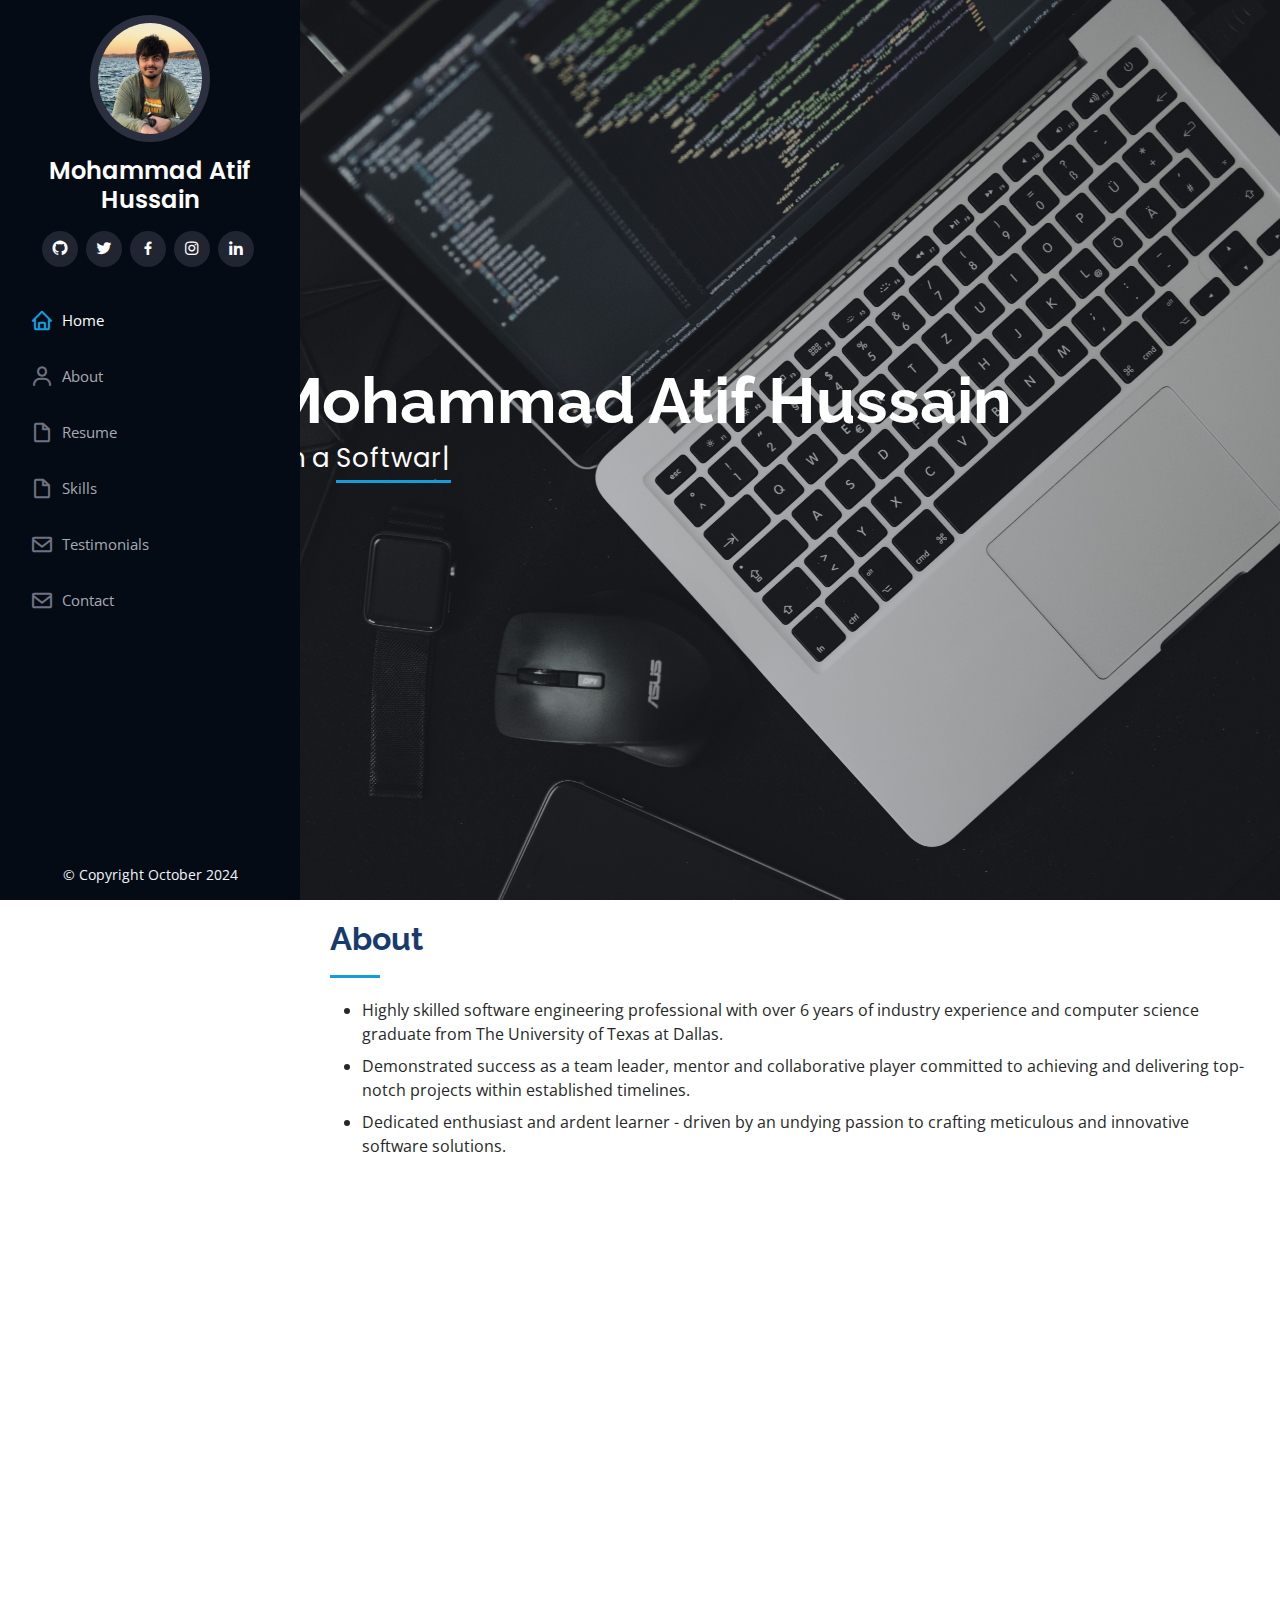
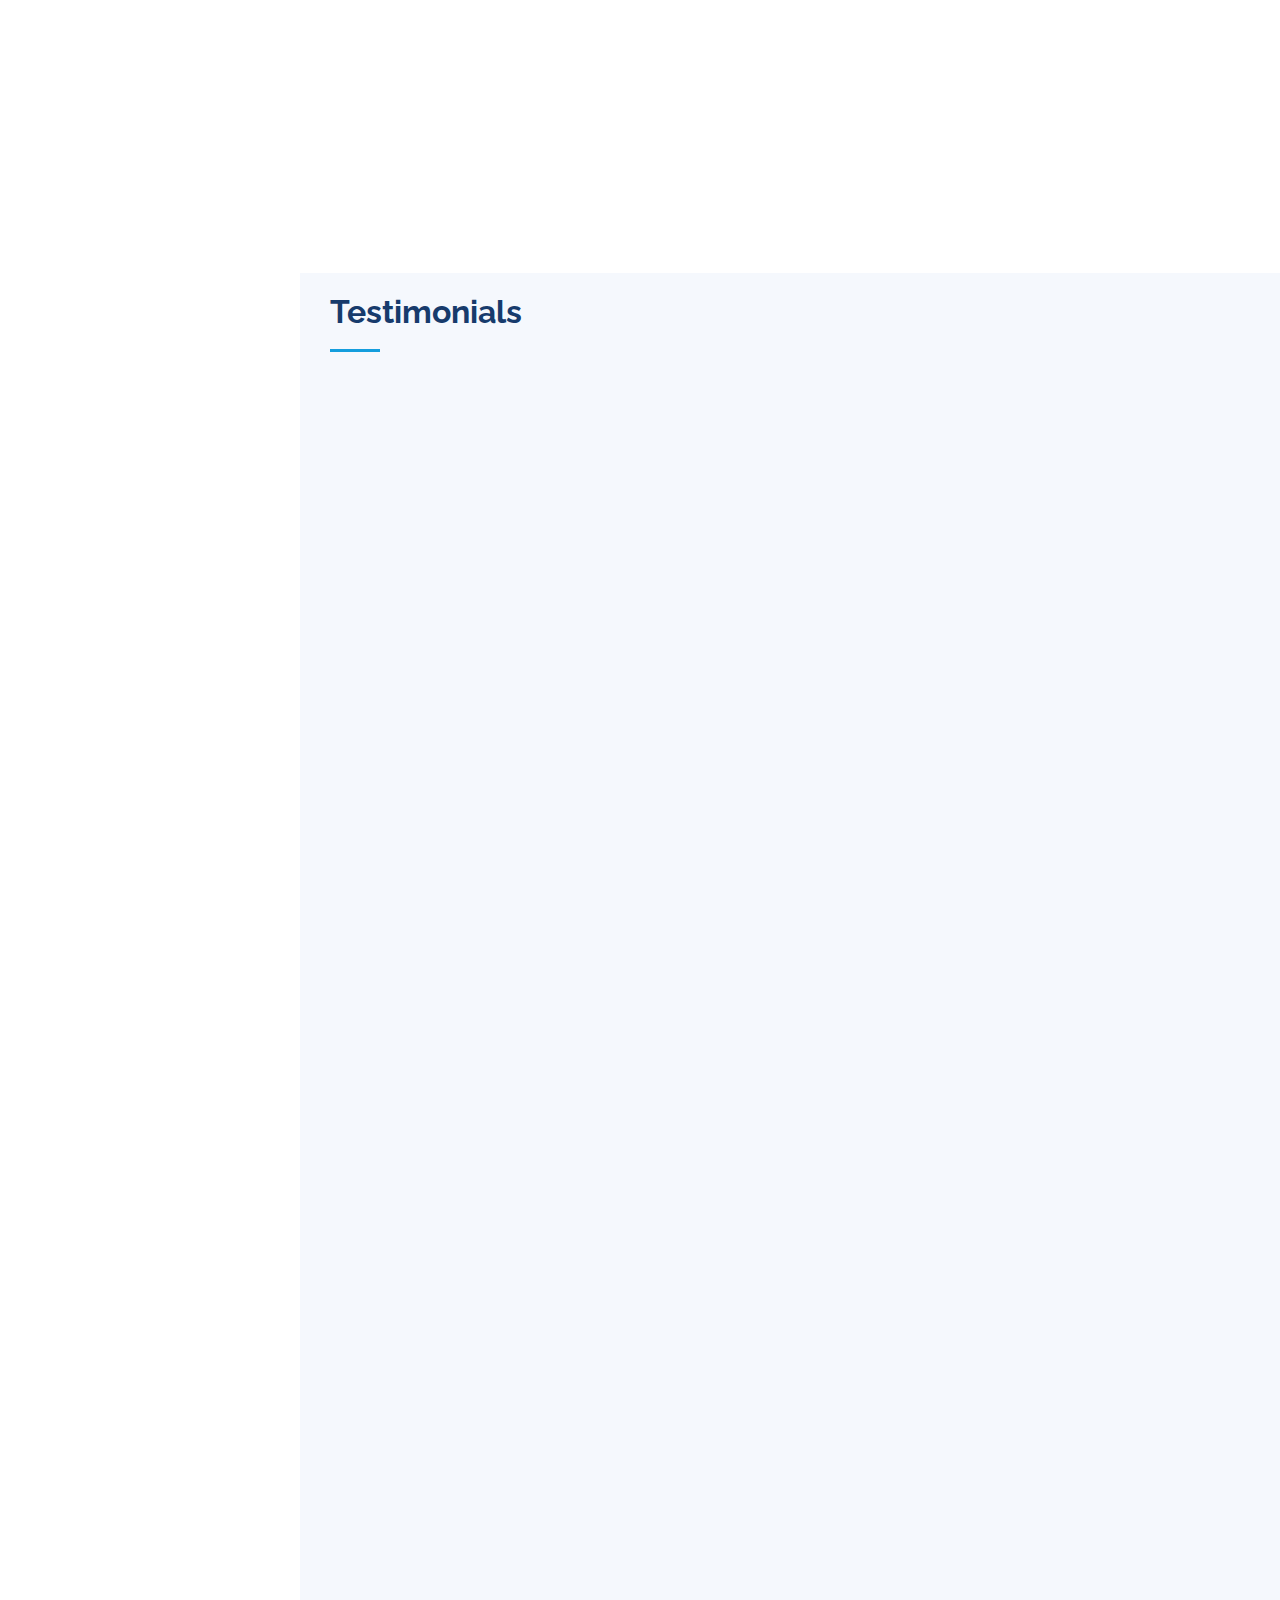
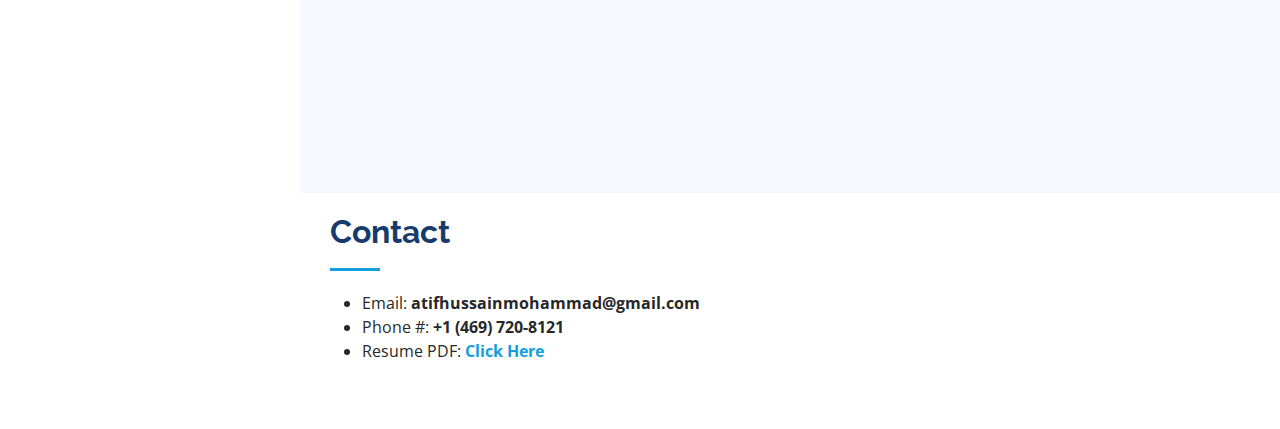
<file: index.html>
<!DOCTYPE html>
<html lang="en">

<head>
  <meta charset="utf-8">
  <meta content="width=device-width, initial-scale=1.0" name="viewport">
  <title>Atif Portfolio</title>
  <meta content="" name="description">
  <meta content="" name="keywords">

  <!-- Favicons -->
  <link href="assets/img/favicon.png" rel="icon">
  <link href="assets/img/apple-touch-icon.png" rel="apple-touch-icon">

  <!-- Google Fonts -->
  <link
    href="https://fonts.googleapis.com/css?family=Open+Sans:300,300i,400,400i,600,600i,700,700i|Raleway:300,300i,400,400i,500,500i,600,600i,700,700i|Poppins:300,300i,400,400i,500,500i,600,600i,700,700i"
    rel="stylesheet">

  <!-- Vendor CSS Files -->
  <link href="assets/vendor/aos/aos.css" rel="stylesheet">
  <link href="assets/vendor/bootstrap/css/bootstrap.min.css" rel="stylesheet">
  <link href="assets/vendor/bootstrap-icons/bootstrap-icons.css" rel="stylesheet">
  <link href="assets/vendor/boxicons/css/boxicons.min.css" rel="stylesheet">
  <link href="assets/vendor/glightbox/css/glightbox.min.css" rel="stylesheet">
  <link href="assets/vendor/swiper/swiper-bundle.min.css" rel="stylesheet">
  <!-- Template Main CSS File -->
  <link href="assets/css/style.css" rel="stylesheet">
</head>

<body>

  <!-- ======= Mobile nav toggle button ======= -->
  <i class="bi bi-list mobile-nav-toggle d-xl-none"></i>

  <!-- ======= Header ======= -->
  <header id="header">
    <div class="d-flex flex-column">

      <div class="profile">
        <img src="assets/img/profile-img.jpg" alt="" class="img-fluid
              rounded-circle">
        <h1 class="text-light text-center"><a href="index.html">Mohammad Atif
            Hussain</a></h1>
        <div class="social-links mt-3 text-center">
          <a href="https://github.com/MohammadAtifHussain" target="blank" class="github"><i
              class="bx bxl-github"></i></a>
          <a href="https://twitter.com/MoAtifHussain" target="blank" class="twitter"><i class="bx bxl-twitter"></i></a>
          <a href="https://www.facebook.com/Atif.Harveyy/" target="blank" class="facebook"><i
              class="bx bxl-facebook"></i></a>
          <a href="https://www.instagram.com/iamh_d/" target="blank" class="instagram"><i
              class="bx bxl-instagram"></i></a>
          <a href="https://www.linkedin.com/in/atifhussainmohammad/" target="blank" class="linkedin"><i
              class="bx bxl-linkedin"></i></a>
        </div>
      </div>

      <nav id="navbar" class="nav-menu navbar">
        <ul>
          <li><a href="#hero" class="nav-link scrollto active"><i class="bx bx-home"></i> <span>Home</span></a></li>
          <li><a href="#about" class="nav-link scrollto"><i class="bx bx-user"></i> <span>About</span></a></li>
          <li><a href="#resume" class="nav-link scrollto"><i class="bx bx-file-blank"></i> <span>Resume</span></a></li>
          <li><a href="#skills" class="nav-link scrollto"><i class="bx bx-file-blank"></i> <span>Skills</span></a></li>
          <li><a href="#testimonials" class="nav-link scrollto"><i class="bx bx-envelope"></i>
              <span>Testimonials</span></a></li>
          <li><a href="#contact" class="nav-link scrollto"><i class="bx bx-envelope"></i> <span>Contact</span></a></li>
        </ul>
      </nav><!-- .nav-menu -->
    </div>
  </header><!-- End Header -->

  <!-- ======= Hero Section ======= -->
  <section id="hero" class="d-flex flex-column justify-content-center
        align-items-center">
    <div class="hero-container" data-aos="fade-in">
      <h1>Mohammad Atif Hussain</h1>
      <p>I'm a <span class="typed" data-typed-items="Software Engineer,
              Software Developer, Full-Stack Engineer, Application Developer"></span></p>
    </div>
  </section><!-- End Hero -->

  <main id="main">

    <!-- ======= About Section ======= -->
    <section id="about" class="about">
      <div class="container">

        <div class="section-title">
          <h2>About</h2>
          <ul>
            <li class="pb-2">Highly skilled software engineering professional
              with over 6 years of industry experience and computer science
              graduate from The University of Texas at Dallas.
            </li>

            <li class="pb-2">Demonstrated success as a team leader, mentor and
              collaborative player committed to achieving and delivering
              top-notch projects within established timelines.</li>

            <li class="pb-2">Dedicated enthusiast and ardent learner - driven
              by an undying passion to crafting meticulous and innovative software
              solutions.</li>
          </ul>
        </div>

        <div class="row">
          <div class="col-lg-4" data-aos="fade-right">
            <img src="assets/img/profile-img.jpg" class="img-fluid" alt="">
          </div>
          <div class="col-lg-8 pt-4 pt-lg-0 content" data-aos="fade-left">
            <h3>Senior Software Engineer</h3>
            <p class="fst-italic">
              Hello World! I write software.
            </p>
            <div class="row">
              <div class="col-lg-12">
                <ul>
                  <li><i class="bi bi-chevron-right"></i> <strong>Graduate
                      Degree:</strong>
                    <span>Master of Science in Computer & Information Sciences</span>
                  </li>
                  <li><i class="bi bi-chevron-right"></i> <strong>Undergraduate
                      Degree:</strong>
                    <span>Bachelor of Engineering in Computer Science &
                      Engineering</span>
                  </li>
                  <li><i class="bi bi-chevron-right"></i> <strong>Residence:</strong>
                    <span>Chicago, USA</span>
                  </li>
                  <li><i class="bi bi-chevron-right"></i> <strong>Languages:</strong>
                    <span>English, Urdu, Hindi</span>
                  </li>
                  <li><i class="bi bi-chevron-right"></i> <strong>Hobbies:</strong>
                    <span>Gaming, Cricket, Tennis, Soccer</span>
                  </li>
                </ul>
              </div>
            </div>
            <p class="pb-2">During my time away from the computer - you might
              find me engaging in friendly FIFA matches on PS5, playing
              tennis, cruising on a highway, dining at a restaurant, or simply
              running around with my kids.</p>
            <p class="pb-2">I'm open to collaboration with fellow software
              professionals and eager
              to provide assistance to anyone seeking expertise in software
              development. Let's work together to drive excellence and deliver
              impactful technology!</p>
          </div>
        </div>

      </div>
    </section><!-- End About Section -->

    <!-- ======= Resume Section ======= -->
    <section id="resume" class="resume">
      <div class="container">

        <div class="section-title">
          <h2>Resume</h2>
        </div>

        <div class="row">
          <div class="col-lg-5" data-aos="fade-up">
            <h3 class="resume-title">Summary</h3>
            <div class="resume-item pb-0">
              <h4>Mohammad Atif Hussain</h4>
              <p><em>Innovative and deadline-driven Software Engineer with 6+
                  years of experience designing and developing user-centered
                  applications from initial concept to
                  final, polished deliverable.</em></p>
              <ul>
                <li>atifhussainmohammad@gmail.com</li>
                <li>+1 (469) 720-8121</li>
                <li>github/MohammadAtifHussain</li>
                <li>linkedin/atifhussainmohammad</li>
                <li>Chicago, IL, USA</li>
              </ul>
            </div>

            <h3 class="resume-title">Education</h3>
            <div class="resume-item">
              <h4>Master of Science</h4>
              <h5>Aug 2016 - May 2018</h5>
              <p><em>The University of Texas at Dallas, Richardson, TX, USA</em></p>
              <p>Major: Computer & Information Sciences</p>
              <p>GPA: 3.5/4.0</p>
            </div>
            <div class="resume-item">
              <h4>Bachelor of Engineering</h4>
              <h5>Aug 2012 - May 2016</h5>
              <p><em>Osmania University, Hyderabad, TG, India</em></p>
              <p>Major: Computer Science & Engineering</p>
              <p>GPA: 4.0/4.0</p>
            </div>

            <!-- ======= Skills Section ======= -->
            <section id="skills" class="skills section-bg">
              <div class="container">
                <div class="section-title">
                  <h2>Skills</h2>
                </div>

                <div class="row skills-content">
                  <div class="col-12" data-aos="fade-up">
                    <div class="progress">
                      <span class="skill">Object-Oriented Programming (OOP) <i class="val">100%</i></span>
                      <div class="progress-bar-wrap">
                        <div class="progress-bar" role="progressbar" aria-valuenow="100" aria-valuemin="0"
                          aria-valuemax="100"></div>
                      </div>
                    </div>
                  </div>

                  <div class="col-12" data-aos="fade-up">
                    <div class="progress">
                      <span class="skill"> Amazon Web Services (AWS)
                        <i class="val">90%</i></span>
                      <div class="progress-bar-wrap">
                        <div class="progress-bar" role="progressbar" aria-valuenow="90" aria-valuemin="0"
                          aria-valuemax="100"></div>
                      </div>
                    </div>
                  </div>

                  <div class="col-12" data-aos="fade-up">
                    <div class="progress">
                      <span class="skill">Front-End Development
                        <i class="val">90%</i></span>
                      <div class="progress-bar-wrap">
                        <div class="progress-bar" role="progressbar" aria-valuenow="90" aria-valuemin="0"
                          aria-valuemax="100">
                        </div>
                      </div>
                    </div>
                  </div>

                  <div class="col-12" data-aos="fade-up">
                    <div class="progress">
                      <span class="skill">Project Management
                        <i class="val">90%</i></span>
                      <div class="progress-bar-wrap">
                        <div class="progress-bar" role="progressbar" aria-valuenow="90" aria-valuemin="0"
                          aria-valuemax="100"></div>
                      </div>
                    </div>
                  </div>

                  <div class="col-12" data-aos="fade-up">
                    <div class="progress">
                      <span class="skill">Web Development
                        <i class="val">90%</i></span>
                      <div class="progress-bar-wrap">
                        <div class="progress-bar" role="progressbar" aria-valuenow="90" aria-valuemin="0"
                          aria-valuemax="100"></div>
                      </div>
                    </div>
                  </div>

                  <div class="col-6" data-aos="fade-up">
                    <div class="progress">
                      <span class="skill">Agile Environment
                        <i class="val">90%</i></span>
                      <div class="progress-bar-wrap">
                        <div class="progress-bar" role="progressbar" aria-valuenow="90" aria-valuemin="0"
                          aria-valuemax="100"></div>
                      </div>
                    </div>
                  </div>

                  <div class="col-6" data-aos="fade-up">
                    <div class="progress">
                      <span class="skill">Data Structures
                        <i class="val">90%</i></span>
                      <div class="progress-bar-wrap">
                        <div class="progress-bar" role="progressbar" aria-valuenow="90" aria-valuemin="0"
                          aria-valuemax="100"></div>
                      </div>
                    </div>
                  </div>

                  <div class="col-6" data-aos="fade-up">
                    <div class="progress">
                      <span class="skill">PHP <i class="val">90%</i></span>
                      <div class="progress-bar-wrap">
                        <div class="progress-bar" role="progressbar" aria-valuenow="90" aria-valuemin="0"
                          aria-valuemax="100"></div>
                      </div>
                    </div>
                  </div>

                  <div class="col-6" data-aos="fade-up">
                    <div class="progress">
                      <span class="skill">MySQL <i class="val">100%</i></span>
                      <div class="progress-bar-wrap">
                        <div class="progress-bar" role="progressbar" aria-valuenow="100" aria-valuemin="0"
                          aria-valuemax="100"></div>
                      </div>
                    </div>
                  </div>

                  <div class="col-6" data-aos="fade-up">
                    <div class="progress">
                      <span class="skill">Doctrine (PHP)
                        <i class="val">90%</i></span>
                      <div class="progress-bar-wrap">
                        <div class="progress-bar" role="progressbar" aria-valuenow="90" aria-valuemin="0"
                          aria-valuemax="100">
                        </div>
                      </div>
                    </div>
                  </div>

                  <div class="col-6" data-aos="fade-up">
                    <div class="progress">
                      <span class="skill">Programming
                        <i class="val">100%</i></span>
                      <div class="progress-bar-wrap">
                        <div class="progress-bar" role="progressbar" aria-valuenow="100" aria-valuemin="0"
                          aria-valuemax="100"></div>
                      </div>
                    </div>
                  </div>

                  <div class="col-6" data-aos="fade-up">
                    <div class="progress">
                      <span class="skill">Git <i class="val">90%</i></span>
                      <div class="progress-bar-wrap">
                        <div class="progress-bar" role="progressbar" aria-valuenow="90" aria-valuemin="0"
                          aria-valuemax="100"></div>
                      </div>
                    </div>
                  </div>

                  <div class="col-6" data-aos="fade-up">
                    <div class="progress">
                      <span class="skill">Java <i class="val">90%</i></span>
                      <div class="progress-bar-wrap">
                        <div class="progress-bar" role="progressbar" aria-valuenow="90" aria-valuemin="0"
                          aria-valuemax="100"></div>
                      </div>
                    </div>
                  </div>

                  <div class="col-6" data-aos="fade-up">
                    <div class="progress">
                      <span class="skill">HTML <i class="val">100%</i></span>
                      <div class="progress-bar-wrap">
                        <div class="progress-bar" role="progressbar" aria-valuenow="100" aria-valuemin="0"
                          aria-valuemax="100"></div>
                      </div>
                    </div>
                  </div>

                  <div class="col-6" data-aos="fade-up">
                    <div class="progress">
                      <span class="skill">C <i class="val">90%</i></span>
                      <div class="progress-bar-wrap">
                        <div class="progress-bar" role="progressbar" aria-valuenow="90" aria-valuemin="0"
                          aria-valuemax="100">
                        </div>
                      </div>
                    </div>
                  </div>

                  <div class="col-6" data-aos="fade-up">
                    <div class="progress">
                      <span class="skill">C++ <i class="val">90%</i></span>
                      <div class="progress-bar-wrap">
                        <div class="progress-bar" role="progressbar" aria-valuenow="90" aria-valuemin="0"
                          aria-valuemax="100">
                        </div>
                      </div>
                    </div>
                  </div>

                  <div class="col-6" data-aos="fade-up">
                    <div class="progress">
                      <span class="skill">JavaScript <i class="val">100%</i></span>
                      <div class="progress-bar-wrap">
                        <div class="progress-bar" role="progressbar" aria-valuenow="100" aria-valuemin="0"
                          aria-valuemax="100">
                        </div>
                      </div>
                    </div>
                  </div>

                  <div class="col-6" data-aos="fade-up">
                    <div class="progress">
                      <span class="skill">JSON <i class="val">100%</i></span>
                      <div class="progress-bar-wrap">
                        <div class="progress-bar" role="progressbar" aria-valuenow="100" aria-valuemin="0"
                          aria-valuemax="100">
                        </div>
                      </div>
                    </div>
                  </div>

                  <div class="col-6" data-aos="fade-up">
                    <div class="progress">
                      <span class="skill">Angular <i class="val">90%</i></span>
                      <div class="progress-bar-wrap">
                        <div class="progress-bar" role="progressbar" aria-valuenow="90" aria-valuemin="0"
                          aria-valuemax="100"></div>
                      </div>
                    </div>
                  </div>

                  <div class="col-6" data-aos="fade-up">
                    <div class="progress">
                      <span class="skill">Vue <i class="val">90%</i></span>
                      <div class="progress-bar-wrap">
                        <div class="progress-bar" role="progressbar" aria-valuenow="90" aria-valuemin="0"
                          aria-valuemax="100"></div>
                      </div>
                    </div>
                  </div>

                  <div class="col-6" data-aos="fade-up">
                    <div class="progress">
                      <span class="skill">Vuetify <i class="val">100%</i></span>
                      <div class="progress-bar-wrap">
                        <div class="progress-bar" role="progressbar" aria-valuenow="100" aria-valuemin="0"
                          aria-valuemax="100"></div>
                      </div>
                    </div>
                  </div>

                  <div class="col-6" data-aos="fade-up">
                    <div class="progress">
                      <span class="skill">TypeScript <i class="val">90%</i></span>
                      <div class="progress-bar-wrap">
                        <div class="progress-bar" role="progressbar" aria-valuenow="90" aria-valuemin="0"
                          aria-valuemax="100"></div>
                      </div>
                    </div>
                  </div>

                  <div class="col-6" data-aos="fade-up">
                    <div class="progress">
                      <span class="skill"> Leadership
                        <i class="val">90%</i></span>
                      <div class="progress-bar-wrap">
                        <div class="progress-bar" role="progressbar" aria-valuenow="90" aria-valuemin="0"
                          aria-valuemax="100"></div>
                      </div>
                    </div>
                  </div>

                  <div class="col-6" data-aos="fade-up">
                    <div class="progress">
                      <span class="skill"> Machine Learning
                        <i class="val">90%</i></span>
                      <div class="progress-bar-wrap">
                        <div class="progress-bar" role="progressbar" aria-valuenow="90" aria-valuemin="0"
                          aria-valuemax="100"></div>
                      </div>
                    </div>
                  </div>

                  <div class="col-6" data-aos="fade-up">
                    <div class="progress">
                      <span class="skill">REST API
                        <i class="val">90%</i></span>
                      <div class="progress-bar-wrap">
                        <div class="progress-bar" role="progressbar" aria-valuenow="90" aria-valuemin="0"
                          aria-valuemax="100"></div>
                      </div>
                    </div>
                  </div>

                  <div class="col-6" data-aos="fade-up">
                    <div class="progress">
                      <span class="skill"> jQuery
                        <i class="val">90%</i></span>
                      <div class="progress-bar-wrap">
                        <div class="progress-bar" role="progressbar" aria-valuenow="90" aria-valuemin="0"
                          aria-valuemax="100"></div>
                      </div>
                    </div>
                  </div>

                  <div class="col-6" data-aos="fade-up">
                    <div class="progress">
                      <span class="skill"> AngularJS

                        <i class="val">90%</i></span>
                      <div class="progress-bar-wrap">
                        <div class="progress-bar" role="progressbar" aria-valuenow="90" aria-valuemin="0"
                          aria-valuemax="100"></div>
                      </div>
                    </div>
                  </div>

                  <div class="col-6" data-aos="fade-up">
                    <div class="progress">
                      <span class="skill"> Node.js
                        <i class="val">90%</i></span>
                      <div class="progress-bar-wrap">
                        <div class="progress-bar" role="progressbar" aria-valuenow="90" aria-valuemin="0"
                          aria-valuemax="100"></div>
                      </div>
                    </div>
                  </div>

                  <div class="col-6" data-aos="fade-up">
                    <div class="progress">
                      <span class="skill"> C#

                        <i class="val">90%</i></span>
                      <div class="progress-bar-wrap">
                        <div class="progress-bar" role="progressbar" aria-valuenow="90" aria-valuemin="0"
                          aria-valuemax="100"></div>
                      </div>
                    </div>
                  </div>

                  <div class="col-6" data-aos="fade-up">
                    <div class="progress">
                      <span class="skill"> ASP.NET
                        <i class="val">90%</i></span>
                      <div class="progress-bar-wrap">
                        <div class="progress-bar" role="progressbar" aria-valuenow="90" aria-valuemin="0"
                          aria-valuemax="100"></div>
                      </div>
                    </div>
                  </div>

                  <div class="col-6" data-aos="fade-up">
                    <div class="progress">
                      <span class="skill">CSS
                        <i class="val">90%</i></span>
                      <div class="progress-bar-wrap">
                        <div class="progress-bar" role="progressbar" aria-valuenow="90" aria-valuemin="0"
                          aria-valuemax="100"></div>
                      </div>
                    </div>
                  </div>

                  <div class="col-6" data-aos="fade-up">
                    <div class="progress">
                      <span class="skill"> Python
                        <i class="val">90%</i></span>
                      <div class="progress-bar-wrap">
                        <div class="progress-bar" role="progressbar" aria-valuenow="90" aria-valuemin="0"
                          aria-valuemax="100"></div>
                      </div>
                    </div>
                  </div>

                  <div class="col-6" data-aos="fade-up">
                    <div class="progress">
                      <span class="skill"> SOAP
                        <i class="val">90%</i></span>
                      <div class="progress-bar-wrap">
                        <div class="progress-bar" role="progressbar" aria-valuenow="90" aria-valuemin="0"
                          aria-valuemax="100"></div>
                      </div>
                    </div>
                  </div>

                  <div class="col-6" data-aos="fade-up">
                    <div class="progress">
                      <span class="skill"> Databases
                        <i class="val">90%</i></span>
                      <div class="progress-bar-wrap">
                        <div class="progress-bar" role="progressbar" aria-valuenow="90" aria-valuemin="0"
                          aria-valuemax="100"></div>
                      </div>
                    </div>
                  </div>

                  <div class="col-6" data-aos="fade-up">
                    <div class="progress">
                      <span class="skill"> SQL
                        <i class="val">90%</i></span>
                      <div class="progress-bar-wrap">
                        <div class="progress-bar" role="progressbar" aria-valuenow="90" aria-valuemin="0"
                          aria-valuemax="100"></div>
                      </div>
                    </div>
                  </div>

                  <div class="col-6" data-aos="fade-up">
                    <div class="progress">
                      <span class="skill"> Windows
                        <i class="val">90%</i></span>
                      <div class="progress-bar-wrap">
                        <div class="progress-bar" role="progressbar" aria-valuenow="90" aria-valuemin="0"
                          aria-valuemax="100"></div>
                      </div>
                    </div>
                  </div>

                  <div class="col-6" data-aos="fade-up">
                    <div class="progress">
                      <span class="skill"> Android
                        <i class="val">90%</i></span>
                      <div class="progress-bar-wrap">
                        <div class="progress-bar" role="progressbar" aria-valuenow="90" aria-valuemin="0"
                          aria-valuemax="100"></div>
                      </div>
                    </div>
                  </div>

                  <div class="col-6" data-aos="fade-up">
                    <div class="progress">
                      <span class="skill"> R
                        <i class="val">90%</i></span>
                      <div class="progress-bar-wrap">
                        <div class="progress-bar" role="progressbar" aria-valuenow="90" aria-valuemin="0"
                          aria-valuemax="100"></div>
                      </div>
                    </div>
                  </div>

                  <div class="col-6" data-aos="fade-up">
                    <div class="progress">
                      <span class="skill"> XML
                        <i class="val">90%</i></span>
                      <div class="progress-bar-wrap">
                        <div class="progress-bar" role="progressbar" aria-valuenow="90" aria-valuemin="0"
                          aria-valuemax="100"></div>
                      </div>
                    </div>
                  </div>

                  <div class="col-6" data-aos="fade-up">
                    <div class="progress">
                      <span class="skill"> Drupal
                        <i class="val">90%</i></span>
                      <div class="progress-bar-wrap">
                        <div class="progress-bar" role="progressbar" aria-valuenow="90" aria-valuemin="0"
                          aria-valuemax="100"></div>
                      </div>
                    </div>
                  </div>

                  <div class="col-6" data-aos="fade-up">
                    <div class="progress">
                      <span class="skill"> WordPress
                        <i class="val">90%</i></span>
                      <div class="progress-bar-wrap">
                        <div class="progress-bar" role="progressbar" aria-valuenow="90" aria-valuemin="0"
                          aria-valuemax="100"></div>
                      </div>
                    </div>
                  </div>

                  <div class="col-6" data-aos="fade-up">
                    <div class="progress">
                      <span class="skill"> Linux
                        <i class="val">90%</i></span>
                      <div class="progress-bar-wrap">
                        <div class="progress-bar" role="progressbar" aria-valuenow="90" aria-valuemin="0"
                          aria-valuemax="100"></div>
                      </div>
                    </div>
                  </div>

                  <div class="col-6" data-aos="fade-up">
                    <div class="progress">
                      <span class="skill"> NoSQL
                        <i class="val">90%</i></span>
                      <div class="progress-bar-wrap">
                        <div class="progress-bar" role="progressbar" aria-valuenow="90" aria-valuemin="0"
                          aria-valuemax="100"></div>
                      </div>
                    </div>
                  </div>

                  <div class="col-6" data-aos="fade-up">
                    <div class="progress">
                      <span class="skill"> React.js
                        <i class="val">90%</i></span>
                      <div class="progress-bar-wrap">
                        <div class="progress-bar" role="progressbar" aria-valuenow="90" aria-valuemin="0"
                          aria-valuemax="100"></div>
                      </div>
                    </div>
                  </div>

                  <div class="col-6" data-aos="fade-up">
                    <div class="progress">
                      <span class="skill"> AJAX
                        <i class="val">90%</i></span>
                      <div class="progress-bar-wrap">
                        <div class="progress-bar" role="progressbar" aria-valuenow="90" aria-valuemin="0"
                          aria-valuemax="100"></div>
                      </div>
                    </div>
                  </div>

                  <div class="col-6" data-aos="fade-up">
                    <div class="progress">
                      <span class="skill"> Public Speaking
                        <i class="val">90%</i></span>
                      <div class="progress-bar-wrap">
                        <div class="progress-bar" role="progressbar" aria-valuenow="90" aria-valuemin="0"
                          aria-valuemax="100"></div>
                      </div>
                    </div>
                  </div>

                  <div class="col-6" data-aos="fade-up">
                    <div class="progress">
                      <span class="skill"> Teamwork
                        <i class="val">90%</i></span>
                      <div class="progress-bar-wrap">
                        <div class="progress-bar" role="progressbar" aria-valuenow="90" aria-valuemin="0"
                          aria-valuemax="100"></div>
                      </div>
                    </div>
                  </div>

                  <div class="col-6" data-aos="fade-up">
                    <div class="progress">
                      <span class="skill"> Symfony
                        <i class="val">90%</i></span>
                      <div class="progress-bar-wrap">
                        <div class="progress-bar" role="progressbar" aria-valuenow="90" aria-valuemin="0"
                          aria-valuemax="100"></div>
                      </div>
                    </div>
                  </div>

                  <div class="col-6" data-aos="fade-up">
                    <div class="progress">
                      <span class="skill"> ORM
                        <i class="val">90%</i></span>
                      <div class="progress-bar-wrap">
                        <div class="progress-bar" role="progressbar" aria-valuenow="90" aria-valuemin="0"
                          aria-valuemax="100"></div>
                      </div>
                    </div>
                  </div>

                  <div class="col-6" data-aos="fade-up">
                    <div class="progress">
                      <span class="skill"> LINQ
                        <i class="val">90%</i></span>
                      <div class="progress-bar-wrap">
                        <div class="progress-bar" role="progressbar" aria-valuenow="90" aria-valuemin="0"
                          aria-valuemax="100"></div>
                      </div>
                    </div>
                  </div>

                  <div class="col-6" data-aos="fade-up">
                    <div class="progress">
                      <span class="skill"> Docker
                        <i class="val">90%</i></span>
                      <div class="progress-bar-wrap">
                        <div class="progress-bar" role="progressbar" aria-valuenow="90" aria-valuemin="0"
                          aria-valuemax="100"></div>
                      </div>
                    </div>
                  </div>

                  <div class="col-6" data-aos="fade-up">
                    <div class="progress">
                      <span class="skill"> SFTP
                        <i class="val">90%</i></span>
                      <div class="progress-bar-wrap">
                        <div class="progress-bar" role="progressbar" aria-valuenow="90" aria-valuemin="0"
                          aria-valuemax="100"></div>
                      </div>
                    </div>
                  </div>

                  <div class="col-6" data-aos="fade-up">
                    <div class="progress">
                      <span class="skill"> GraphAPI
                        <i class="val">90%</i></span>
                      <div class="progress-bar-wrap">
                        <div class="progress-bar" role="progressbar" aria-valuenow="90" aria-valuemin="0"
                          aria-valuemax="100"></div>
                      </div>
                    </div>
                  </div>

                  <div class="col-6" data-aos="fade-up">
                    <div class="progress">
                      <span class="skill"> Webpack
                        <i class="val">90%</i></span>
                      <div class="progress-bar-wrap">
                        <div class="progress-bar" role="progressbar" aria-valuenow="90" aria-valuemin="0"
                          aria-valuemax="100"></div>
                      </div>
                    </div>
                  </div>

                  <div class="col-6" data-aos="fade-up">
                    <div class="progress">
                      <span class="skill"> LDAP
                        <i class="val">90%</i></span>
                      <div class="progress-bar-wrap">
                        <div class="progress-bar" role="progressbar" aria-valuenow="90" aria-valuemin="0"
                          aria-valuemax="100"></div>
                      </div>
                    </div>
                  </div>

                  <div class="col-6" data-aos="fade-up">
                    <div class="progress">
                      <span class="skill"> Google API
                        <i class="val">90%</i></span>
                      <div class="progress-bar-wrap">
                        <div class="progress-bar" role="progressbar" aria-valuenow="90" aria-valuemin="0"
                          aria-valuemax="100"></div>
                      </div>
                    </div>
                  </div>

                  <div class="col-6" data-aos="fade-up">
                    <div class="progress">
                      <span class="skill"> NestJS
                        <i class="val">90%</i></span>
                      <div class="progress-bar-wrap">
                        <div class="progress-bar" role="progressbar" aria-valuenow="90" aria-valuemin="0"
                          aria-valuemax="100"></div>
                      </div>
                    </div>
                  </div>

                  <div class="col-6" data-aos="fade-up">
                    <div class="progress">
                      <span class="skill"> Nginx
                        <i class="val">90%</i></span>
                      <div class="progress-bar-wrap">
                        <div class="progress-bar" role="progressbar" aria-valuenow="90" aria-valuemin="0"
                          aria-valuemax="100"></div>
                      </div>
                    </div>
                  </div>

                  <div class="col-6" data-aos="fade-up">
                    <div class="progress">
                      <span class="skill"> ELK
                        <i class="val">90%</i></span>
                      <div class="progress-bar-wrap">
                        <div class="progress-bar" role="progressbar" aria-valuenow="90" aria-valuemin="0"
                          aria-valuemax="100"></div>
                      </div>
                    </div>
                  </div>

                  <div class="col-6" data-aos="fade-up">
                    <div class="progress">
                      <span class="skill"> Bash
                        <i class="val">90%</i></span>
                      <div class="progress-bar-wrap">
                        <div class="progress-bar" role="progressbar" aria-valuenow="90" aria-valuemin="0"
                          aria-valuemax="100"></div>
                      </div>
                    </div>
                  </div>

                  <div class="col-6" data-aos="fade-up">
                    <div class="progress">
                      <span class="skill"> Laravel
                        <i class="val">90%</i></span>
                      <div class="progress-bar-wrap">
                        <div class="progress-bar" role="progressbar" aria-valuenow="90" aria-valuemin="0"
                          aria-valuemax="100"></div>
                      </div>
                    </div>
                  </div>

                  <div class="col-6" data-aos="fade-up">
                    <div class="progress">
                      <span class="skill"> JIRA API
                        <i class="val">90%</i></span>
                      <div class="progress-bar-wrap">
                        <div class="progress-bar" role="progressbar" aria-valuenow="90" aria-valuemin="0"
                          aria-valuemax="100"></div>
                      </div>
                    </div>
                  </div>

                  <div class="col-6" data-aos="fade-up">
                    <div class="progress">
                      <span class="skill"> Atlassian
                        <i class="val">90%</i></span>
                      <div class="progress-bar-wrap">
                        <div class="progress-bar" role="progressbar" aria-valuenow="90" aria-valuemin="0"
                          aria-valuemax="100"></div>
                      </div>
                    </div>
                  </div>

                  <div class="col-6" data-aos="fade-up">
                    <div class="progress">
                      <span class="skill"> JIRA
                        <i class="val">90%</i></span>
                      <div class="progress-bar-wrap">
                        <div class="progress-bar" role="progressbar" aria-valuenow="90" aria-valuemin="0"
                          aria-valuemax="100"></div>
                      </div>
                    </div>
                  </div>

                  <div class="col-6" data-aos="fade-up">
                    <div class="progress">
                      <span class="skill"> Confluence
                        <i class="val">90%</i></span>
                      <div class="progress-bar-wrap">
                        <div class="progress-bar" role="progressbar" aria-valuenow="90" aria-valuemin="0"
                          aria-valuemax="100"></div>
                      </div>
                    </div>
                  </div>

                  <div class="col-6" data-aos="fade-up">
                    <div class="progress">
                      <span class="skill"> Bamboo
                        <i class="val">90%</i></span>
                      <div class="progress-bar-wrap">
                        <div class="progress-bar" role="progressbar" aria-valuenow="90" aria-valuemin="0"
                          aria-valuemax="100"></div>
                      </div>
                    </div>
                  </div>

                  <div class="col-6" data-aos="fade-up">
                    <div class="progress">
                      <span class="skill"> VS Code
                        <i class="val">90%</i></span>
                      <div class="progress-bar-wrap">
                        <div class="progress-bar" role="progressbar" aria-valuenow="90" aria-valuemin="0"
                          aria-valuemax="100"></div>
                      </div>
                    </div>
                  </div>
                </div>
            </section>
            <!-- End Skills Section -->
          </div>

          <div class="col-lg-7" data-aos="fade-up" data-aos-delay="100">
            <h3 class="resume-title">Professional Experience</h3>
            <div class="resume-item">
              <h4>Software Engineer</h4>
              <h5>Jan 2022 - Present</h5>
              <p><em>Gaatu Inc, Chicago, IL</em></p>
              <ul>
                <li>Key Achievement: Employee Of The Quarter Q3-2024.</li>
                <li>Redesigned, implemented and supported company's 10+ warehouse's inbound
                  operations improving every operator's efficiency by 50%.</li>
                <li>Executed 2 integration solutions to process over 350
                  orders per minute, report shipment information, and update
                  inventory for a diverse range of customer platforms.</li>
                <li>Established an efficient order shipment prioritization
                  process within the company's Warehouse Management System
                  (WMS).</li>
                <li>Implemented tracking system for order and shipment KPIs along with highlighting on-time shipping accuracy metrics.</li>
                <li>Innovated an appointment intake process for warehouse dock
                  scheduling.</li>
              </ul>
            </div>
            <div class="resume-item">
              <h4>Software Engineer</h4>
              <h5>Apr 2021 - Jan 2022</h5>
              <p><em>Neumeric Technologies Corp, Columbus, OH</em></p>
              <ul>
                <li>Successfully delivered four distinct and fully functional
                  products to stakeholders, accompanied by comprehensive
                  knowledge transfer.</li>
                <li>Executed the migration of a US government application,
                  along with all its dependencies, from a depreciating hosting
                  provider to an AWS instance within a critical timeline,
                  ensuring uninterrupted uptime.</li>
                <li>Facilitated T-Mobile website consumers in exercising their
                  "Do Not Sell" Rights under California's Consumer Privacy Act
                  through the Global Privacy Control (GPC) specification,
                  aligned with their chosen browser's privacy settings.</li>
                <li>Received a stakeholder recommendation, positioning our
                  company for future projects, attributed to exceptional
                  technical support and service.</li>
              </ul>
            </div>
            <div class="resume-item">
              <h4>
                Associate Automation and Infrastructure Engineer</h4>
              <h5>Oct 2019 - Apr 2021</h5>
              <p><em>Epsilon, Chicago, IL</em></p>
              <ul>
                <li>Augmented the capabilities of the company's Ad content to
                  facilitate the generation of animations.</li>
                <li>Established a data pipeline for the company's traffic into
                  the ELK stack, implementing visualizations and alerting for
                  comprehensive visibility and platform monitoring.</li>
                <li>Engineered a real-time mechanism for retiring unused
                  applications.</li>
                <li>Assumed ownership of three legacy applications,
                  collaborating with stakeholders to deliver enhancements,
                  maintenance, and bugfix requests.</li>
                <li>Mentored new developers in configuring their application
                  development setups effectively.</li>
                <li>Led external team meetings to assess progress, address
                  interrelated issues, and managed internal and cross-team
                  training sessions for twelve months.</li>
                <li>Fronted the bundling of all platform updates and executed
                  weekly releases for fifteen months.</li>
              </ul>
            </div>
            <div class="resume-item">
              <h4>Software Engineer</h4>
              <h5>Jun 2018 - Oct 2019</h5>
              <p><em>Paperless Transactions Corp, Irving, TX</em></p>
              <ul>
                <li>Engineered a system to automatically generate intricate
                  daily/weekly client performance analytics reports.</li>
                <li>Automated the client-onboarding document generation
                  process for the company.</li>
                <li>Designed software employing time-based task schedulers to
                  process transactional and customer/user-related information
                  into various partner CRMs on a weekly and monthly basis.</li>
              </ul>
            </div>
            <div class="resume-item">
              <h4>Software Engineering Intern</h4>
              <h5>Sep 2017 - May 2018</h5>
              <p><em>Paperless Transactions Corp, Irving, TX</em></p>
              <ul>
                <li>Enhanced Paperless Transactions' payment processing
                  services by seamlessly integrating them with PayPal.</li>
                <li>Implemented a fundraising tracker on the payment gateway
                  facilitating real-time reporting and providing insight into
                  the goals of non-profit organizations.</li>
                <li>Introduced a new messaging service accessible to all
                  Paperless Transactions clients, enabling the broadcasting of
                  text messages to consumers' mobile devices.</li>
                <li>Engineered a new Software as a Service (SaaS) allowing
                  organizations to configure end-to-end custom events and
                  campaign pages for their clients to host and process live
                  transactions.</li>
                <li>Published sample source codes related to payment
                  processing on the company website, serving as valuable
                  references for potential client API integration.</li>
              </ul>
            </div>
            <div class="resume-item">
              <h4>Software Developer Intern</h4>
              <h5>Jun 2017 - Aug 2018</h5>
              <p><em>Prizmix LLC, Dallas, TX</em></p>
              <ul>
                <li>Developed MVC Web Application for Prizmix LLC's Behavioral
                  Health Management System using ASP.NET and React.js.</li>
                <li>Integrated Microsoft Azure B2C (Business to Consumer)
                  services to the application using Azure AD Graph API.</li>
              </ul>
            </div>
            <div class="resume-item">
              <h4>Programming Instructor</h4>
              <h5>Jul 2016 - May 2017</h5>
              <p><em>CS Outreach, The University of Texas at Dallas,
                  Richardson, TX</em></p>
              <ul>
                <li>Courses Taught: Intermediate Java, C++, MIT App Inventor,
                  Game Maker, Alice, JavaScript, MIT Scratch and Exploring
                  Coding Tools.</li>
                <li>Audience: Students from middle school, high school,
                  freshman and other undergraduate programs.</li>
              </ul>
            </div>
          </div>
        </div>

      </div>
    </section><!-- End Resume Section -->

    <!-- ======= Testimonials Section ======= -->
    <section id="testimonials" class="testimonials section-bg">
      <div class="container">

        <div class="section-title">
          <h2>Testimonials</h2>
        </div>

        <div class="testimonials-slider swiper" data-aos="fade-up" data-aos-delay="100">
          <div class="swiper-wrapper">

            <div class="swiper-slide">
              <div class="testimonial-item" data-aos="fade-up">
                <p>
                  <i class="bx bxs-quote-alt-left quote-icon-left"></i>
                  I am writing to recommend Atif Hussain for a Software Engineer position. I have had the pleasure of
                  working with Atif for 3 years at ShipSage/Gaatu, during which they have been an exceptional Software
                  Engineer on the Development Team.
                  Throughout Atif's time with ShipSage/Gaatu, he has demonstrated outstanding technical expertise
                  consistently delivering high-quality work on complex engineering projects. He possesses a deep
                  understanding of SaaS technologies , which when combined with his innovative approach, has profoundly
                  contributed to the company's success.

                  Beyond Atif's technical skills, his ability to lead and collaborate within a team has been one of his
                  most valuable assets. He shows a natural aptitude for mentoring others and fostering a productive and
                  positive working environment.

                  The team's performance benefited greatly from Atif's critical problem-solving, clear communication,
                  and commitment to excellence. I am confident that Atif will bring the same high standards, dedication
                  and expertise to any company as he has exhibited with us.<i class="bx bxs-quote-alt-right
                        quote-icon-right"></i>
                </p>
                <img src="assets/img/testimonials/image-4.jpeg" class="testimonial-img" alt="">
                <h3>Craig Dixon</h3>
                <h4>Sales Manager at Gaatu Inc</h4>
              </div>
            </div><!-- End testimonial item -->

            <div class="swiper-slide">
              <div class="testimonial-item" data-aos="fade-up">
                <p>
                  <i class="bx bxs-quote-alt-left quote-icon-left"></i>
                  I have worked very closely with Mohammad Atif Hussain
                  throughout the past year right after he joined UT Dallas and
                  he has worked as a programming instructor under me for the
                  CS Outreach program. We have travelled together to take
                  clubs in Java and C++ at various schools in India (Panimalar
                  Institute of Technology and National Engineering College in
                  Tamilnadu) and he has been continued to work for me @ UT
                  Dallas.
                  I find him to be hardworking, diligent and sincere in his
                  efforts and feel that his practical and logical approach of
                  handling the problems presented should be brought to
                  everyone's notice. His clarity of thought supported by his
                  excellent communication skills brings out the intellectual
                  independence in him.
                  His ability to work with counterparts is exemplary and with
                  his proficiency in communicating his ideas effectively, he
                  has established an excellent rapport with our team.
                  Considering his motivation, perseverance and intelligence, I
                  strongly believe that he will scale the highest peaks in his
                  fields of interest and wish him all the success in his
                  future endeavors.<i class="bx bxs-quote-alt-right
                        quote-icon-right"></i>
                </p>
                <img src="assets/img/testimonials/image-1.jpeg" class="testimonial-img" alt="">
                <h3>Jey Veerasamy</h3>
                <h4>Director of Center for Computer Science Education &
                  Outreach, Professor of Instruction, CS department, The
                  University of Texas at Dallas</h4>
              </div>
            </div><!-- End testimonial item -->

            <div class="swiper-slide">
              <div class="testimonial-item" data-aos="fade-up" data-aos-delay="400">
                <p>
                  <i class="bx bxs-quote-alt-left quote-icon-left"></i>
                  I had the pleasure of working closely with Mohammad Atif
                  Hussain for over a year at Paperless Transaction
                  Corporation. In that time we tackled several projects
                  together. I was impressed on a near weekly basis with his
                  ability to stick to a schedule, find unique (and workable)
                  solutions, and work within a team. The company we worked at
                  always had several projects going at once, and more than
                  anyone else on the team, Atif was able to seamlessly switch
                  gears to make progress on several different projects at the
                  same time. He always made sure to reach the requested
                  project milestones in the allotted time. I watched as he
                  worked with many separate systems that didn't always have a
                  natural or easy way to interface, but through a variety of
                  methods, he could always find a way to make them mesh. There
                  were times when he might have a solution 90% of the way
                  there and some unforeseen wrinkle would come up. Rather than
                  complain, Atif would talk to the team about possible
                  solutions to get the project back on track. I'm thrilled to
                  have had the opportunity to work with him, and would do so
                  again in a heartbeat.
                  <i class="bx bxs-quote-alt-right quote-icon-right"></i>
                </p>
                <img src="assets/img/testimonials/image-2.jpeg" class="testimonial-img" alt="">
                <h3>James Payne</h3>
                <h4>Design Team Manager, Paperless Transaction Corporation</h4>
              </div>
            </div><!-- End testimonial item -->

            <div class="swiper-slide">
              <div class="testimonial-item" data-aos="fade-up" data-aos-delay="100">
                <p>
                  <i class="bx bxs-quote-alt-left quote-icon-left"></i>
                  I have had the pleasure of working with Mohammad Atif
                  Hussain over the past year at Epsilon. While we work on
                  separate teams, I have often looked to Atif for help
                  navigating requests to upgrade & maintain the UI, as well as
                  brainstorm solutions that impact my team's workload. From
                  the moment Atif became the point of contact for these
                  projects, he sought to develop open communication and
                  knowledge share between our teams. Our working relationship
                  has greatly benefited my team when any issues arise, as I
                  can always turn to Atif to help investigate any bugs,
                  troubleshoot solutions, and when possible, prioritize
                  requests. One example of this is in Q3 of last year, our
                  company released a new product that was causing visibility
                  issues and required an update to our UI. I reached out to
                  Atif who instructed me on how to expedite the request, and
                  personally saw to executing the solution quickly and
                  efficiently. The speed in which this solution was completed,
                  simplified our process, unclogged a backlog of campaigns,
                  and allowed our company to get revenue out the door, which
                  in 2020 was of most importance. Atif has been an asset to
                  our company because he is a positive, dependable,
                  communicative coworker, who will work tirelessly to find
                  solutions.
                  <i class="bx bxs-quote-alt-right quote-icon-right"></i>
                </p>
                <img src="assets/img/testimonials/image-3.jpeg" class="testimonial-img" alt="">
                <h3>Cathy McNamara</h3>
                <h4>Senior Campaign Operations Manager at Epsilon</h4>
              </div>
            </div><!-- End testimonial item -->

          </div>
          <div class="swiper-pagination"></div>
        </div>

      </div>
    </section>
    <!-- End Testimonials Section -->

    <!-- ======= Contact Section ======= -->
    <section id="contact" class="contact">
      <div class="container">

        <div class="section-title">
          <h2>Contact</h2>
          <ul>
            <li>Email: <strong>atifhussainmohammad@gmail.com</strong></li>
            <li>Phone #: <strong>+1 (469) 720-8121</strong></li>
            <li>Resume PDF: <strong><a href="assets/docs/resume.pdf" target="blank">Click Here</a></strong></li>
          </ul>

        </div>
      </div>
    </section><!-- End Contact Section -->

  </main><!-- End #main -->

  <!-- ======= Footer ======= -->
  <footer id="footer">
    <div class="container">
      <div class="copyright">
        &copy; Copyright October 2024
      </div>
    </div>
  </footer><!-- End  Footer -->

  <a href="#" class="back-to-top d-flex align-items-center
        justify-content-center"><i class="bi bi-arrow-up-short"></i></a>

  <!-- Vendor JS Files -->
  <script src="assets/vendor/purecounter/purecounter_vanilla.js"></script>
  <script src="assets/vendor/aos/aos.js"></script>
  <script src="assets/vendor/bootstrap/js/bootstrap.bundle.min.js"></script>
  <script src="assets/vendor/glightbox/js/glightbox.min.js"></script>
  <script src="assets/vendor/isotope-layout/isotope.pkgd.min.js"></script>
  <script src="assets/vendor/swiper/swiper-bundle.min.js"></script>
  <script src="assets/vendor/typed.js/typed.umd.js"></script>
  <script src="assets/vendor/waypoints/noframework.waypoints.js"></script>
  <script src="assets/vendor/php-email-form/validate.js"></script>

  <!-- Template Main JS File -->
  <script src="assets/js/main.js"></script>

</body>

</html>
</file>
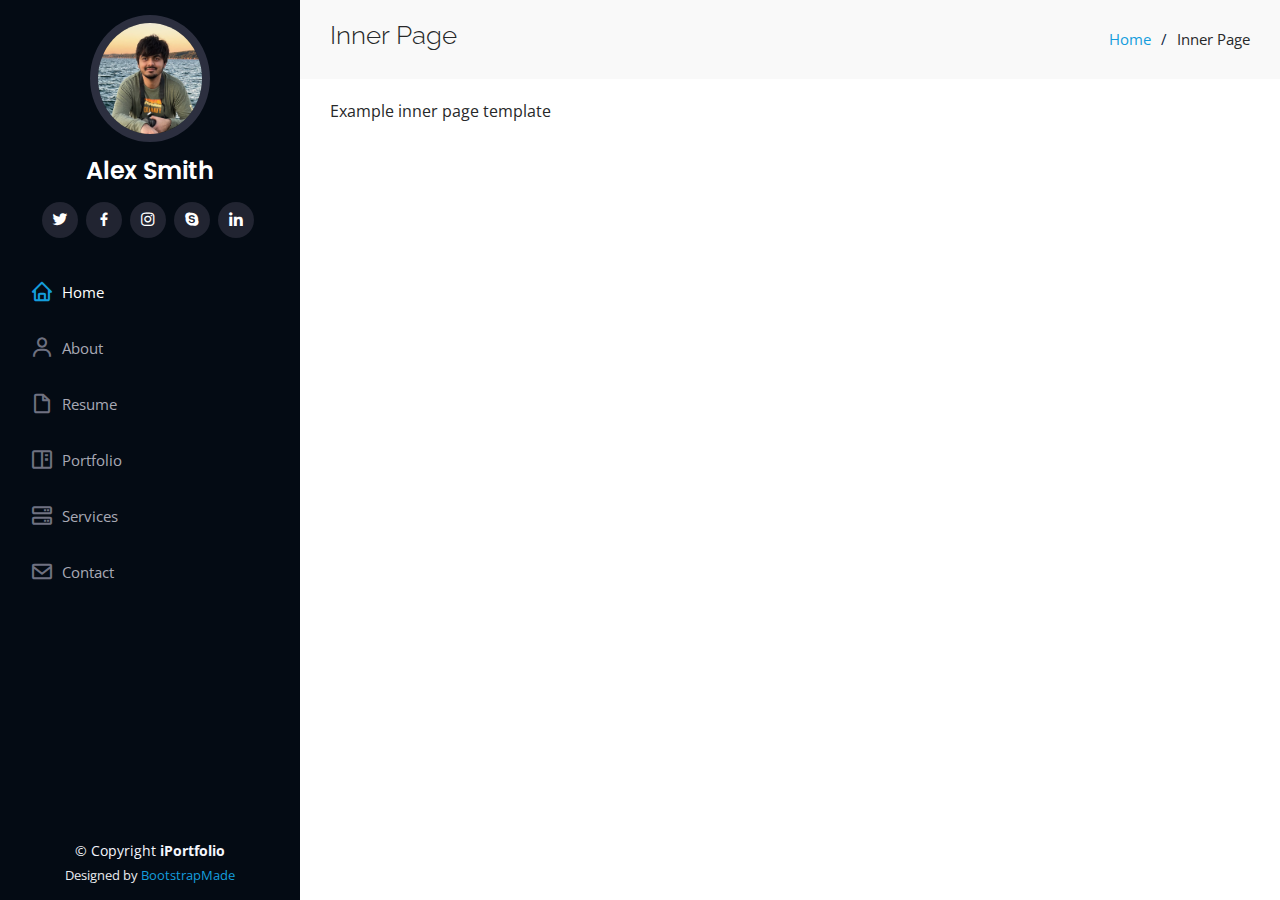
<file: inner-page.html>
<!DOCTYPE html>
<html lang="en">

<head>
  <meta charset="utf-8">
  <meta content="width=device-width, initial-scale=1.0" name="viewport">

  <title>Inner Page - iPortfolio Bootstrap Template</title>
  <meta content="" name="description">
  <meta content="" name="keywords">

  <!-- Favicons -->
  <link href="assets/img/favicon.png" rel="icon">
  <link href="assets/img/apple-touch-icon.png" rel="apple-touch-icon">

  <!-- Google Fonts -->
  <link href="https://fonts.googleapis.com/css?family=Open+Sans:300,300i,400,400i,600,600i,700,700i|Raleway:300,300i,400,400i,500,500i,600,600i,700,700i|Poppins:300,300i,400,400i,500,500i,600,600i,700,700i" rel="stylesheet">

  <!-- Vendor CSS Files -->
  <link href="assets/vendor/aos/aos.css" rel="stylesheet">
  <link href="assets/vendor/bootstrap/css/bootstrap.min.css" rel="stylesheet">
  <link href="assets/vendor/bootstrap-icons/bootstrap-icons.css" rel="stylesheet">
  <link href="assets/vendor/boxicons/css/boxicons.min.css" rel="stylesheet">
  <link href="assets/vendor/glightbox/css/glightbox.min.css" rel="stylesheet">
  <link href="assets/vendor/swiper/swiper-bundle.min.css" rel="stylesheet">

  <!-- Template Main CSS File -->
  <link href="assets/css/style.css" rel="stylesheet">

  <!-- =======================================================
  * Template Name: iPortfolio
  * Updated: Sep 18 2023 with Bootstrap v5.3.2
  * Template URL: https://bootstrapmade.com/iportfolio-bootstrap-portfolio-websites-template/
  * Author: BootstrapMade.com
  * License: https://bootstrapmade.com/license/
  ======================================================== -->
</head>

<body>

  <!-- ======= Mobile nav toggle button ======= -->
  <i class="bi bi-list mobile-nav-toggle d-xl-none"></i>

  <!-- ======= Header ======= -->
  <header id="header">
    <div class="d-flex flex-column">

      <div class="profile">
        <img src="assets/img/profile-img.jpg" alt="" class="img-fluid rounded-circle">
        <h1 class="text-light"><a href="index.html">Alex Smith</a></h1>
        <div class="social-links mt-3 text-center">
          <a href="#" class="twitter"><i class="bx bxl-twitter"></i></a>
          <a href="#" class="facebook"><i class="bx bxl-facebook"></i></a>
          <a href="#" class="instagram"><i class="bx bxl-instagram"></i></a>
          <a href="#" class="google-plus"><i class="bx bxl-skype"></i></a>
          <a href="#" class="linkedin"><i class="bx bxl-linkedin"></i></a>
        </div>
      </div>

      <nav id="navbar" class="nav-menu navbar">
        <ul>
          <li><a href="#hero" class="nav-link scrollto active"><i class="bx bx-home"></i> <span>Home</span></a></li>
          <li><a href="#about" class="nav-link scrollto"><i class="bx bx-user"></i> <span>About</span></a></li>
          <li><a href="#resume" class="nav-link scrollto"><i class="bx bx-file-blank"></i> <span>Resume</span></a></li>
          <li><a href="#portfolio" class="nav-link scrollto"><i class="bx bx-book-content"></i> <span>Portfolio</span></a></li>
          <li><a href="#services" class="nav-link scrollto"><i class="bx bx-server"></i> <span>Services</span></a></li>
          <li><a href="#contact" class="nav-link scrollto"><i class="bx bx-envelope"></i> <span>Contact</span></a></li>
        </ul>
      </nav><!-- .nav-menu -->
    </div>
  </header><!-- End Header -->

  <main id="main">

    <!-- ======= Breadcrumbs ======= -->
    <section class="breadcrumbs">
      <div class="container">

        <div class="d-flex justify-content-between align-items-center">
          <h2>Inner Page</h2>
          <ol>
            <li><a href="index.html">Home</a></li>
            <li>Inner Page</li>
          </ol>
        </div>

      </div>
    </section><!-- End Breadcrumbs -->

    <section class="inner-page">
      <div class="container">
        <p>
          Example inner page template
        </p>
      </div>
    </section>

  </main><!-- End #main -->

  <!-- ======= Footer ======= -->
  <footer id="footer">
    <div class="container">
      <div class="copyright">
        &copy; Copyright <strong><span>iPortfolio</span></strong>
      </div>
      <div class="credits">
        <!-- All the links in the footer should remain intact. -->
        <!-- You can delete the links only if you purchased the pro version. -->
        <!-- Licensing information: https://bootstrapmade.com/license/ -->
        <!-- Purchase the pro version with working PHP/AJAX contact form: https://bootstrapmade.com/iportfolio-bootstrap-portfolio-websites-template/ -->
        Designed by <a href="https://bootstrapmade.com/">BootstrapMade</a>
      </div>
    </div>
  </footer><!-- End  Footer -->

  <a href="#" class="back-to-top d-flex align-items-center justify-content-center"><i class="bi bi-arrow-up-short"></i></a>

  <!-- Vendor JS Files -->
  <script src="assets/vendor/purecounter/purecounter_vanilla.js"></script>
  <script src="assets/vendor/aos/aos.js"></script>
  <script src="assets/vendor/bootstrap/js/bootstrap.bundle.min.js"></script>
  <script src="assets/vendor/glightbox/js/glightbox.min.js"></script>
  <script src="assets/vendor/isotope-layout/isotope.pkgd.min.js"></script>
  <script src="assets/vendor/swiper/swiper-bundle.min.js"></script>
  <script src="assets/vendor/typed.js/typed.umd.js"></script>
  <script src="assets/vendor/waypoints/noframework.waypoints.js"></script>
  <script src="assets/vendor/php-email-form/validate.js"></script>

  <!-- Template Main JS File -->
  <script src="assets/js/main.js"></script>

</body>

</html>
</file>
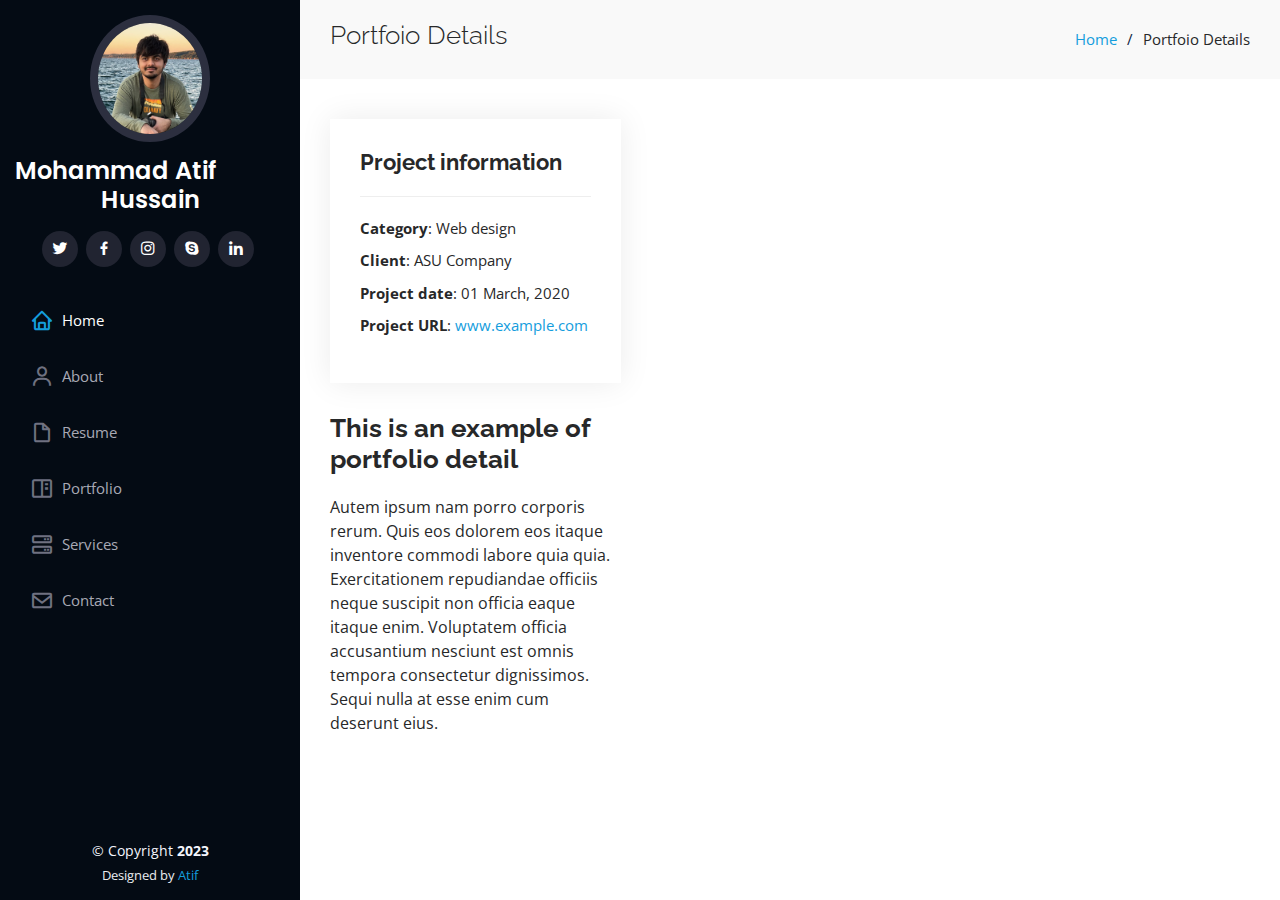
<file: portfolio-details.html>
<!DOCTYPE html>
<html lang="en">

<head>
  <meta charset="utf-8">
  <meta content="width=device-width, initial-scale=1.0" name="viewport">

  <title>Atif Portfolio</title>
  <meta content="" name="description">
  <meta content="" name="keywords">

  <!-- Favicons -->
  <link href="assets/img/favicon.png" rel="icon">
  <link href="assets/img/apple-touch-icon.png" rel="apple-touch-icon">

  <!-- Google Fonts -->
  <link href="https://fonts.googleapis.com/css?family=Open+Sans:300,300i,400,400i,600,600i,700,700i|Raleway:300,300i,400,400i,500,500i,600,600i,700,700i|Poppins:300,300i,400,400i,500,500i,600,600i,700,700i" rel="stylesheet">

  <!-- Vendor CSS Files -->
  <link href="assets/vendor/aos/aos.css" rel="stylesheet">
  <link href="assets/vendor/bootstrap/css/bootstrap.min.css" rel="stylesheet">
  <link href="assets/vendor/bootstrap-icons/bootstrap-icons.css" rel="stylesheet">
  <link href="assets/vendor/boxicons/css/boxicons.min.css" rel="stylesheet">
  <link href="assets/vendor/glightbox/css/glightbox.min.css" rel="stylesheet">
  <link href="assets/vendor/swiper/swiper-bundle.min.css" rel="stylesheet">

  <!-- Template Main CSS File -->
  <link href="assets/css/style.css" rel="stylesheet">

  <!-- =======================================================
  * Template Name: iPortfolio
  * Updated: Sep 18 2023 with Bootstrap v5.3.2
  * Template URL: https://bootstrapmade.com/iportfolio-bootstrap-portfolio-websites-template/
  * Author: BootstrapMade.com
  * License: https://bootstrapmade.com/license/
  ======================================================== -->
</head>

<body>

  <!-- ======= Mobile nav toggle button ======= -->
  <i class="bi bi-list mobile-nav-toggle d-xl-none"></i>

  <!-- ======= Header ======= -->
  <header id="header">
    <div class="d-flex flex-column">

      <div class="profile">
        <img src="assets/img/profile-img.jpg" alt="" class="img-fluid rounded-circle">
        <h1 class="text-light"><a href="index.html">Mohammad Atif Hussain</a></h1>
        <div class="social-links mt-3 text-center">
          <a href="#" class="twitter"><i class="bx bxl-twitter"></i></a>
          <a href="#" class="facebook"><i class="bx bxl-facebook"></i></a>
          <a href="#" class="instagram"><i class="bx bxl-instagram"></i></a>
          <a href="#" class="google-plus"><i class="bx bxl-skype"></i></a>
          <a href="#" class="linkedin"><i class="bx bxl-linkedin"></i></a>
        </div>
      </div>

      <nav id="navbar" class="nav-menu navbar">
        <ul>
          <li><a href="#hero" class="nav-link scrollto active"><i class="bx bx-home"></i> <span>Home</span></a></li>
          <li><a href="#about" class="nav-link scrollto"><i class="bx bx-user"></i> <span>About</span></a></li>
          <li><a href="#resume" class="nav-link scrollto"><i class="bx bx-file-blank"></i> <span>Resume</span></a></li>
          <li><a href="#portfolio" class="nav-link scrollto"><i class="bx bx-book-content"></i> <span>Portfolio</span></a></li>
          <li><a href="#services" class="nav-link scrollto"><i class="bx bx-server"></i> <span>Services</span></a></li>
          <li><a href="#contact" class="nav-link scrollto"><i class="bx bx-envelope"></i> <span>Contact</span></a></li>
        </ul>
      </nav><!-- .nav-menu -->
    </div>
  </header><!-- End Header -->

  <main id="main">

    <!-- ======= Breadcrumbs ======= -->
    <section id="breadcrumbs" class="breadcrumbs">
      <div class="container">

        <div class="d-flex justify-content-between align-items-center">
          <h2>Portfoio Details</h2>
          <ol>
            <li><a href="index.html">Home</a></li>
            <li>Portfoio Details</li>
          </ol>
        </div>

      </div>
    </section><!-- End Breadcrumbs -->

    <!-- ======= Portfolio Details Section ======= -->
    <section id="portfolio-details" class="portfolio-details">
      <div class="container">

        <div class="row gy-4">

          <div class="col-lg-4">
            <div class="portfolio-info">
              <h3>Project information</h3>
              <ul>
                <li><strong>Category</strong>: Web design</li>
                <li><strong>Client</strong>: ASU Company</li>
                <li><strong>Project date</strong>: 01 March, 2020</li>
                <li><strong>Project URL</strong>: <a href="#">www.example.com</a></li>
              </ul>
            </div>
            <div class="portfolio-description">
              <h2>This is an example of portfolio detail</h2>
              <p>
                Autem ipsum nam porro corporis rerum. Quis eos dolorem eos itaque inventore commodi labore quia quia. Exercitationem repudiandae officiis neque suscipit non officia eaque itaque enim. Voluptatem officia accusantium nesciunt est omnis tempora consectetur dignissimos. Sequi nulla at esse enim cum deserunt eius.
              </p>
            </div>
          </div>

        </div>

      </div>
    </section><!-- End Portfolio Details Section -->

  </main><!-- End #main -->

  <!-- ======= Footer ======= -->
  <footer id="footer">
    <div class="container">
      <div class="copyright">
        &copy; Copyright <strong><span>2023</span></strong>
      </div>
      <div class="credits">
        <!-- All the links in the footer should remain intact. -->
        <!-- You can delete the links only if you purchased the pro version. -->
        <!-- Licensing information: https://bootstrapmade.com/license/ -->
        <!-- Purchase the pro version with working PHP/AJAX contact form: https://bootstrapmade.com/iportfolio-bootstrap-portfolio-websites-template/ -->
        Designed by <a href="https://bootstrapmade.com/">Atif</a>
      </div>
    </div>
  </footer><!-- End  Footer -->

  <a href="#" class="back-to-top d-flex align-items-center justify-content-center"><i class="bi bi-arrow-up-short"></i></a>

  <!-- Vendor JS Files -->
  <script src="assets/vendor/purecounter/purecounter_vanilla.js"></script>
  <script src="assets/vendor/aos/aos.js"></script>
  <script src="assets/vendor/bootstrap/js/bootstrap.bundle.min.js"></script>
  <script src="assets/vendor/glightbox/js/glightbox.min.js"></script>
  <script src="assets/vendor/isotope-layout/isotope.pkgd.min.js"></script>
  <script src="assets/vendor/swiper/swiper-bundle.min.js"></script>
  <script src="assets/vendor/typed.js/typed.umd.js"></script>
  <script src="assets/vendor/waypoints/noframework.waypoints.js"></script>
  <script src="assets/vendor/php-email-form/validate.js"></script>

  <!-- Template Main JS File -->
  <script src="assets/js/main.js"></script>

</body>

</html>
</file>
<file: assets/css/style.css>
/**
* Template Name: iPortfolio
* Updated: Sep 18 2023 with Bootstrap v5.3.2
* Template URL: https://bootstrapmade.com/iportfolio-bootstrap-portfolio-websites-template/
* Author: BootstrapMade.com
* License: https://bootstrapmade.com/license/
*/

/*--------------------------------------------------------------
# General
--------------------------------------------------------------*/
body {
  font-family: "Open Sans", sans-serif;
  color: #272829;
}

a {
  color: #149ddd;
  text-decoration: none;
}

a:hover {
  color: #37b3ed;
  text-decoration: none;
}

h1,
h2,
h3,
h4,
h5,
h6 {
  font-family: "Raleway", sans-serif;
}

/*--------------------------------------------------------------
# Back to top button
--------------------------------------------------------------*/
.back-to-top {
  position: fixed;
  visibility: hidden;
  opacity: 0;
  right: 15px;
  bottom: 15px;
  z-index: 996;
  background: #149ddd;
  width: 40px;
  height: 40px;
  border-radius: 50px;
  transition: all 0.4s;
}

.back-to-top i {
  font-size: 28px;
  color: #fff;
  line-height: 0;
}

.back-to-top:hover {
  background: #2eafec;
  color: #fff;
}

.back-to-top.active {
  visibility: visible;
  opacity: 1;
}

/*--------------------------------------------------------------
# Header
--------------------------------------------------------------*/
#header {
  position: fixed;
  top: 0;
  left: 0;
  bottom: 0;
  width: 300px;
  transition: all ease-in-out 0.5s;
  z-index: 9997;
  transition: all 0.5s;
  padding: 0 15px;
  background: #040b14;
  overflow-y: auto;
}

#header .profile img {
  margin: 15px auto;
  display: block;
  width: 120px;
  border: 8px solid #2c2f3f;
}

#header .profile h1 {
  font-size: 24px;
  margin: 0;
  padding: 0;
  font-weight: 600;
  -moz-text-align-last: center;
  text-align-last: center;
  font-family: "Poppins", sans-serif;
}

#header .profile h1 a,
#header .profile h1 a:hover {
  color: #fff;
  text-decoration: none;
}

#header .profile .social-links a {
  font-size: 18px;
  display: inline-block;
  background: #212431;
  color: #fff;
  line-height: 1;
  padding: 8px 0;
  margin-right: 4px;
  border-radius: 50%;
  text-align: center;
  width: 36px;
  height: 36px;
  transition: 0.3s;
}

#header .profile .social-links a:hover {
  background: #149ddd;
  color: #fff;
  text-decoration: none;
}

#main {
  margin-left: 300px;
}

.container,
.container-fluid {
  padding-left: 30px;
  padding-right: 30px;
}

@media (max-width: 1199px) {
  #header {
    left: -300px;
  }

  #main {
    margin-left: 0;
  }

  .container,
  .container-fluid {
    padding-left: 12px;
    padding-right: 12px;
  }
}

/*--------------------------------------------------------------
# Navigation Menu
--------------------------------------------------------------*/
/* Desktop Navigation */
.nav-menu {
  padding: 30px 0 0 0;
}

.nav-menu * {
  margin: 0;
  padding: 0;
  list-style: none;
}

.nav-menu>ul>li {
  position: relative;
  white-space: nowrap;
}

.nav-menu a,
.nav-menu a:focus {
  display: flex;
  align-items: center;
  color: #a8a9b4;
  padding: 12px 15px;
  margin-bottom: 8px;
  transition: 0.3s;
  font-size: 15px;
}

.nav-menu a i,
.nav-menu a:focus i {
  font-size: 24px;
  padding-right: 8px;
  color: #6f7180;
}

.nav-menu a:hover,
.nav-menu .active,
.nav-menu .active:focus,
.nav-menu li:hover>a {
  text-decoration: none;
  color: #fff;
}

.nav-menu a:hover i,
.nav-menu .active i,
.nav-menu .active:focus i,
.nav-menu li:hover>a i {
  color: #149ddd;
}

/* Mobile Navigation */
.mobile-nav-toggle {
  position: fixed;
  right: 15px;
  top: 15px;
  z-index: 9998;
  border: 0;
  font-size: 24px;
  transition: all 0.4s;
  outline: none !important;
  background-color: #149ddd;
  color: #fff;
  width: 40px;
  height: 40px;
  display: inline-flex;
  align-items: center;
  justify-content: center;
  line-height: 0;
  border-radius: 50px;
  cursor: pointer;
}

.mobile-nav-active {
  overflow: hidden;
}

.mobile-nav-active #header {
  left: 0;
}

/*--------------------------------------------------------------
# Hero Section
--------------------------------------------------------------*/
#hero {
  width: 100%;
  height: 100vh;
  background: url("../img/hero-bg.jpg") top center;
  background-size: cover;
}

#hero:before {
  content: "";
  background: rgba(5, 13, 24, 0.3);
  position: absolute;
  bottom: 0;
  top: 0;
  left: 0;
  right: 0;
  z-index: 1;
}

#hero .hero-container {
  position: relative;
  z-index: 2;
  min-width: 300px;
}

#hero h1 {
  margin: 0 0 10px 0;
  font-size: 64px;
  font-weight: 700;
  line-height: 56px;
  color: #fff;
}

#hero p {
  color: #fff;
  margin-bottom: 50px;
  font-size: 26px;
  font-family: "Poppins", sans-serif;
}

#hero p span {
  color: #fff;
  padding-bottom: 4px;
  letter-spacing: 1px;
  border-bottom: 3px solid #149ddd;
}

@media (min-width: 1024px) {
  #hero {
    background-attachment: fixed;
  }
}

@media (max-width: 768px) {
  #hero h1 {
    font-size: 28px;
    line-height: 36px;
  }

  #hero h2 {
    font-size: 18px;
    line-height: 24px;
    margin-bottom: 30px;
  }
}

/*--------------------------------------------------------------
# Sections General
--------------------------------------------------------------*/
section {
  padding: 20px 0;
  overflow: hidden;
}

.section-bg {
  background: #f5f8fd;
}

.section-title {
  padding-bottom: 30px;
}

.section-title h2 {
  font-size: 32px;
  font-weight: bold;
  margin-bottom: 20px;
  padding-bottom: 20px;
  position: relative;
  color: #173b6c;
}

.section-title h2::after {
  content: "";
  position: absolute;
  display: block;
  width: 50px;
  height: 3px;
  background: #149ddd;
  bottom: 0;
  left: 0;
}

.section-title p {
  margin-bottom: 0;
}

/*--------------------------------------------------------------
# About
--------------------------------------------------------------*/
.about .content h3 {
  font-weight: 700;
  font-size: 26px;
  color: #173b6c;
}

.about .content ul {
  list-style: none;
  padding: 0;
}

.about .content ul li {
  margin-bottom: 20px;
  display: flex;
  align-items: center;
}

.about .content ul strong {
  margin-right: 10px;
}

.about .content ul i {
  font-size: 16px;
  margin-right: 5px;
  color: #149ddd;
  line-height: 0;
}

.about .content p:last-child {
  margin-bottom: 0;
}

/*--------------------------------------------------------------
# Facts
--------------------------------------------------------------*/
.facts {
  padding-bottom: 30px;
}

.facts .count-box {
  padding: 30px;
  width: 100%;
}

.facts .count-box i {
  display: block;
  font-size: 44px;
  color: #149ddd;
  float: left;
  line-height: 0;
}

.facts .count-box span {
  font-size: 48px;
  line-height: 40px;
  display: block;
  font-weight: 700;
  color: #050d18;
  margin-left: 60px;
}

.facts .count-box p {
  padding: 15px 0 0 0;
  margin: 0 0 0 60px;
  font-family: "Raleway", sans-serif;
  font-size: 14px;
  color: #122f57;
}

.facts .count-box a {
  font-weight: 600;
  display: block;
  margin-top: 20px;
  color: #122f57;
  font-size: 15px;
  font-family: "Poppins", sans-serif;
  transition: ease-in-out 0.3s;
}

.facts .count-box a:hover {
  color: #1f5297;
}

/*--------------------------------------------------------------
# Akills
--------------------------------------------------------------*/
.skills .progress {
  height: 60px;
  display: block;
  background: none;
  border-radius: 0;
}

.skills .progress .skill {
  padding: 0;
  margin: 0 0 6px 0;
  text-transform: uppercase;
  display: block;
  font-weight: 600;
  font-family: "Poppins", sans-serif;
  color: #050d18;
}

.skills .progress .skill .val {
  float: right;
  font-style: normal;
}

.skills .progress-bar-wrap {
  background: #dce8f8;
  height: 10px;
}

.skills .progress-bar {
  width: 1px;
  height: 10px;
  transition: 0.9s;
  background-color: #149ddd;
}

/*--------------------------------------------------------------
# Resume
--------------------------------------------------------------*/
.resume .resume-title {
  font-size: 26px;
  font-weight: 700;
  margin-top: 20px;
  margin-bottom: 20px;
  color: #050d18;
}

.resume .resume-item {
  padding: 0 0 20px 20px;
  margin-top: -2px;
  border-left: 2px solid #1f5297;
  position: relative;
}

.resume .resume-item h4 {
  line-height: 18px;
  font-size: 18px;
  font-weight: 600;
  text-transform: uppercase;
  font-family: "Poppins", sans-serif;
  color: #050d18;
  margin-bottom: 10px;
}

.resume .resume-item h5 {
  font-size: 16px;
  background: #e4edf9;
  padding: 5px 15px;
  display: inline-block;
  font-weight: 600;
  margin-bottom: 10px;
}

.resume .resume-item ul {
  padding-left: 20px;
}

.resume .resume-item ul li {
  padding-bottom: 10px;
}

.resume .resume-item:last-child {
  padding-bottom: 0;
}

.resume .resume-item::before {
  content: "";
  position: absolute;
  width: 16px;
  height: 16px;
  border-radius: 50px;
  left: -9px;
  top: 0;
  background: #fff;
  border: 2px solid #1f5297;
}

/*--------------------------------------------------------------
# Portfolio
--------------------------------------------------------------*/
.portfolio .portfolio-item {
  margin-bottom: 30px;
}

.portfolio #portfolio-flters {
  padding: 0;
  margin: 0 auto 35px auto;
  list-style: none;
  text-align: center;
  background: #fff;
  border-radius: 50px;
  padding: 2px 15px;
}

.portfolio #portfolio-flters li {
  cursor: pointer;
  display: inline-block;
  padding: 10px 15px 8px 15px;
  font-size: 14px;
  font-weight: 600;
  line-height: 1;
  text-transform: uppercase;
  color: #272829;
  margin-bottom: 5px;
  transition: all 0.3s ease-in-out;
}

.portfolio #portfolio-flters li:hover,
.portfolio #portfolio-flters li.filter-active {
  color: #149ddd;
}

.portfolio #portfolio-flters li:last-child {
  margin-right: 0;
}

.portfolio .portfolio-wrap {
  transition: 0.3s;
  position: relative;
  overflow: hidden;
  z-index: 1;
}

.portfolio .portfolio-wrap::before {
  content: "";
  background: rgba(255, 255, 255, 0.5);
  position: absolute;
  left: 0;
  right: 0;
  top: 0;
  bottom: 0;
  transition: all ease-in-out 0.3s;
  z-index: 2;
  opacity: 0;
}

.portfolio .portfolio-wrap .portfolio-links {
  opacity: 1;
  left: 0;
  right: 0;
  bottom: -60px;
  z-index: 3;
  position: absolute;
  transition: all ease-in-out 0.3s;
  display: flex;
  justify-content: center;
}

.portfolio .portfolio-wrap .portfolio-links a {
  color: #fff;
  font-size: 28px;
  text-align: center;
  background: rgba(20, 157, 221, 0.75);
  transition: 0.3s;
  width: 50%;
}

.portfolio .portfolio-wrap .portfolio-links a:hover {
  background: rgba(20, 157, 221, 0.95);
}

.portfolio .portfolio-wrap .portfolio-links a+a {
  border-left: 1px solid #37b3ed;
}

.portfolio .portfolio-wrap:hover::before {
  top: 0;
  left: 0;
  right: 0;
  bottom: 0;
  opacity: 1;
}

.portfolio .portfolio-wrap:hover .portfolio-links {
  opacity: 1;
  bottom: 0;
}

/*--------------------------------------------------------------
# Portfolio Details
--------------------------------------------------------------*/
.portfolio-details {
  padding-top: 40px;
}

.portfolio-details .portfolio-details-slider img {
  width: 100%;
}

.portfolio-details .portfolio-details-slider .swiper-pagination {
  margin-top: 20px;
  position: relative;
}

.portfolio-details .portfolio-details-slider .swiper-pagination .swiper-pagination-bullet {
  width: 12px;
  height: 12px;
  background-color: #fff;
  opacity: 1;
  border: 1px solid #149ddd;
}

.portfolio-details .portfolio-details-slider .swiper-pagination .swiper-pagination-bullet-active {
  background-color: #149ddd;
}

.portfolio-details .portfolio-info {
  padding: 30px;
  box-shadow: 0px 0 30px rgba(5, 13, 24, 0.08);
}

.portfolio-details .portfolio-info h3 {
  font-size: 22px;
  font-weight: 700;
  margin-bottom: 20px;
  padding-bottom: 20px;
  border-bottom: 1px solid #eee;
}

.portfolio-details .portfolio-info ul {
  list-style: none;
  padding: 0;
  font-size: 15px;
}

.portfolio-details .portfolio-info ul li+li {
  margin-top: 10px;
}

.portfolio-details .portfolio-description {
  padding-top: 30px;
}

.portfolio-details .portfolio-description h2 {
  font-size: 26px;
  font-weight: 700;
  margin-bottom: 20px;
}

.portfolio-details .portfolio-description p {
  padding: 0;
}

/*--------------------------------------------------------------
# Services
--------------------------------------------------------------*/
.services .icon-box {
  margin-bottom: 20px;
}

.services .icon {
  float: left;
  display: flex;
  align-items: center;
  justify-content: center;
  width: 54px;
  height: 54px;
  background: #149ddd;
  border-radius: 50%;
  transition: 0.5s;
  border: 1px solid #149ddd;
}

.services .icon i {
  color: #fff;
  font-size: 24px;
  line-height: 0;
}

.services .icon-box:hover .icon {
  background: #fff;
}

.services .icon-box:hover .icon i {
  color: #149ddd;
}

.services .title {
  margin-left: 80px;
  font-weight: 700;
  margin-bottom: 15px;
  font-size: 18px;
}

.services .title a {
  color: #343a40;
}

.services .title a:hover {
  color: #149ddd;
}

.services .description {
  margin-left: 80px;
  line-height: 24px;
  font-size: 14px;
}

/*--------------------------------------------------------------
# Testimonials
--------------------------------------------------------------*/
.testimonials .testimonials-carousel,
.testimonials .testimonials-slider {
  overflow: hidden;
}

.testimonials .testimonial-item {
  box-sizing: content-box;
  text-align: center;
  min-height: 320px;
}

.testimonials .testimonial-item .testimonial-img {
  width: 90px;
  border-radius: 50%;
  margin: 0 auto;
}

.testimonials .testimonial-item h3 {
  font-size: 18px;
  font-weight: bold;
  margin: 10px 0 5px 0;
  color: #111;
}

.testimonials .testimonial-item h4 {
  font-size: 14px;
  color: #999;
  margin: 0;
}

.testimonials .testimonial-item .quote-icon-left,
.testimonials .testimonial-item .quote-icon-right {
  color: #c3e8fa;
  font-size: 26px;
}

.testimonials .testimonial-item .quote-icon-left {
  display: inline-block;
  left: -5px;
  position: relative;
}

.testimonials .testimonial-item .quote-icon-right {
  display: inline-block;
  right: -5px;
  position: relative;
  top: 10px;
}

.testimonials .testimonial-item p {
  font-style: italic;
  margin: 0 15px 15px 15px;
  padding: 20px;
  background: #fff;
  position: relative;
  margin-bottom: 35px;
  border-radius: 6px;
  box-shadow: 0px 2px 15px rgba(0, 0, 0, 0.1);
}

.testimonials .testimonial-item p::after {
  content: "";
  width: 0;
  height: 0;
  border-top: 20px solid #fff;
  border-right: 20px solid transparent;
  border-left: 20px solid transparent;
  position: absolute;
  bottom: -20px;
  left: calc(50% - 20px);
}

.testimonials .swiper-pagination {
  margin-top: 20px;
  position: relative;
}

.testimonials .swiper-pagination .swiper-pagination-bullet {
  width: 12px;
  height: 12px;
  background-color: #fff;
  opacity: 1;
  border: 1px solid #149ddd;
}

.testimonials .swiper-pagination .swiper-pagination-bullet-active {
  background-color: #149ddd;
}

/*--------------------------------------------------------------
# Contact
--------------------------------------------------------------*/

.contact .info {
  padding: 30px;
  background: #fff;
  width: 100%;
  box-shadow: 0 0 24px 0 rgba(0, 0, 0, 0.12);
}

.contact .info i {
  font-size: 20px;
  color: #149ddd;
  float: left;
  width: 44px;
  height: 44px;
  background: #dff3fc;
  display: flex;
  justify-content: center;
  align-items: center;
  border-radius: 50px;
  transition: all 0.3s ease-in-out;
}

.contact .info h4 {
  padding: 0 0 0 60px;
  font-size: 22px;
  font-weight: 600;
  margin-bottom: 5px;
  color: #050d18;
}

.contact .info p {
  padding: 0 0 10px 60px;
  margin-bottom: 20px;
  font-size: 14px;
  color: #173b6c;
}

.contact .info .email p {
  padding-top: 5px;
}

.contact .info .social-links {
  padding-left: 60px;
}

.contact .info .social-links a {
  font-size: 18px;
  display: inline-block;
  background: #333;
  color: #fff;
  line-height: 1;
  padding: 8px 0;
  border-radius: 50%;
  text-align: center;
  width: 36px;
  height: 36px;
  transition: 0.3s;
  margin-right: 10px;
}

.contact .info .social-links a:hover {
  background: #149ddd;
  color: #fff;
}

.contact .info .email:hover i,
.contact .info .address:hover i,
.contact .info .phone:hover i {
  background: #149ddd;
  color: #fff;
}

.contact .php-email-form {
  width: 100%;
  padding: 30px;
  background: #fff;
  box-shadow: 0 0 24px 0 rgba(0, 0, 0, 0.12);
}

.contact .php-email-form .form-group {
  padding-bottom: 8px;
}

.contact .php-email-form .validate {
  display: none;
  color: red;
  margin: 0 0 15px 0;
  font-weight: 400;
  font-size: 13px;
}

.contact .php-email-form .error-message {
  display: none;
  color: #fff;
  background: #ed3c0d;
  text-align: left;
  padding: 15px;
  font-weight: 600;
}

.contact .php-email-form .error-message br+br {
  margin-top: 25px;
}

.contact .php-email-form .sent-message {
  display: none;
  color: #fff;
  background: #18d26e;
  text-align: center;
  padding: 15px;
  font-weight: 600;
}

.contact .php-email-form .loading {
  display: none;
  background: #fff;
  text-align: center;
  padding: 15px;
}

.contact .php-email-form .loading:before {
  content: "";
  display: inline-block;
  border-radius: 50%;
  width: 24px;
  height: 24px;
  margin: 0 10px -6px 0;
  border: 3px solid #18d26e;
  border-top-color: #eee;
  animation: animate-loading 1s linear infinite;
}

.contact .php-email-form .form-group {
  margin-bottom: 15px;
}

.contact .php-email-form label {
  padding-bottom: 8px;
}

.contact .php-email-form input,
.contact .php-email-form textarea {
  border-radius: 0;
  box-shadow: none;
  font-size: 14px;
}

.contact .php-email-form input {
  height: 44px;
}

.contact .php-email-form textarea {
  padding: 10px 15px;
}

.contact .php-email-form button[type=submit] {
  background: #149ddd;
  border: 0;
  padding: 10px 24px;
  color: #fff;
  transition: 0.4s;
  border-radius: 4px;
}

.contact .php-email-form button[type=submit]:hover {
  background: #37b3ed;
}

@keyframes animate-loading {
  0% {
    transform: rotate(0deg);
  }

  100% {
    transform: rotate(360deg);
  }
}

/*--------------------------------------------------------------
# Breadcrumbs
--------------------------------------------------------------*/
.breadcrumbs {
  padding: 20px 0;
  background: #f9f9f9;
}

.breadcrumbs h2 {
  font-size: 26px;
  font-weight: 300;
}

.breadcrumbs ol {
  display: flex;
  flex-wrap: wrap;
  list-style: none;
  padding: 0;
  margin: 0;
  font-size: 15px;
}

.breadcrumbs ol li+li {
  padding-left: 10px;
}

.breadcrumbs ol li+li::before {
  display: inline-block;
  padding-right: 10px;
  color: #0e2442;
  content: "/";
}

@media (max-width: 768px) {
  .breadcrumbs .d-flex {
    display: block !important;
  }

  .breadcrumbs ol {
    display: block;
  }

  .breadcrumbs ol li {
    display: inline-block;
  }
}

/*--------------------------------------------------------------
# Footer
--------------------------------------------------------------*/
#footer {
  padding: 15px;
  color: #f4f6fd;
  font-size: 14px;
  position: fixed;
  left: 0;
  bottom: 0;
  width: 300px;
  z-index: 9999;
  background: #040b14;
}

#footer .copyright {
  text-align: center;
}

#footer .credits {
  padding-top: 5px;
  text-align: center;
  font-size: 13px;
  color: #eaebf0;
}

@media (max-width: 1199px) {
  #footer {
    position: static;
    width: auto;
    padding-right: 20px 15px;
  }
}
</file>
